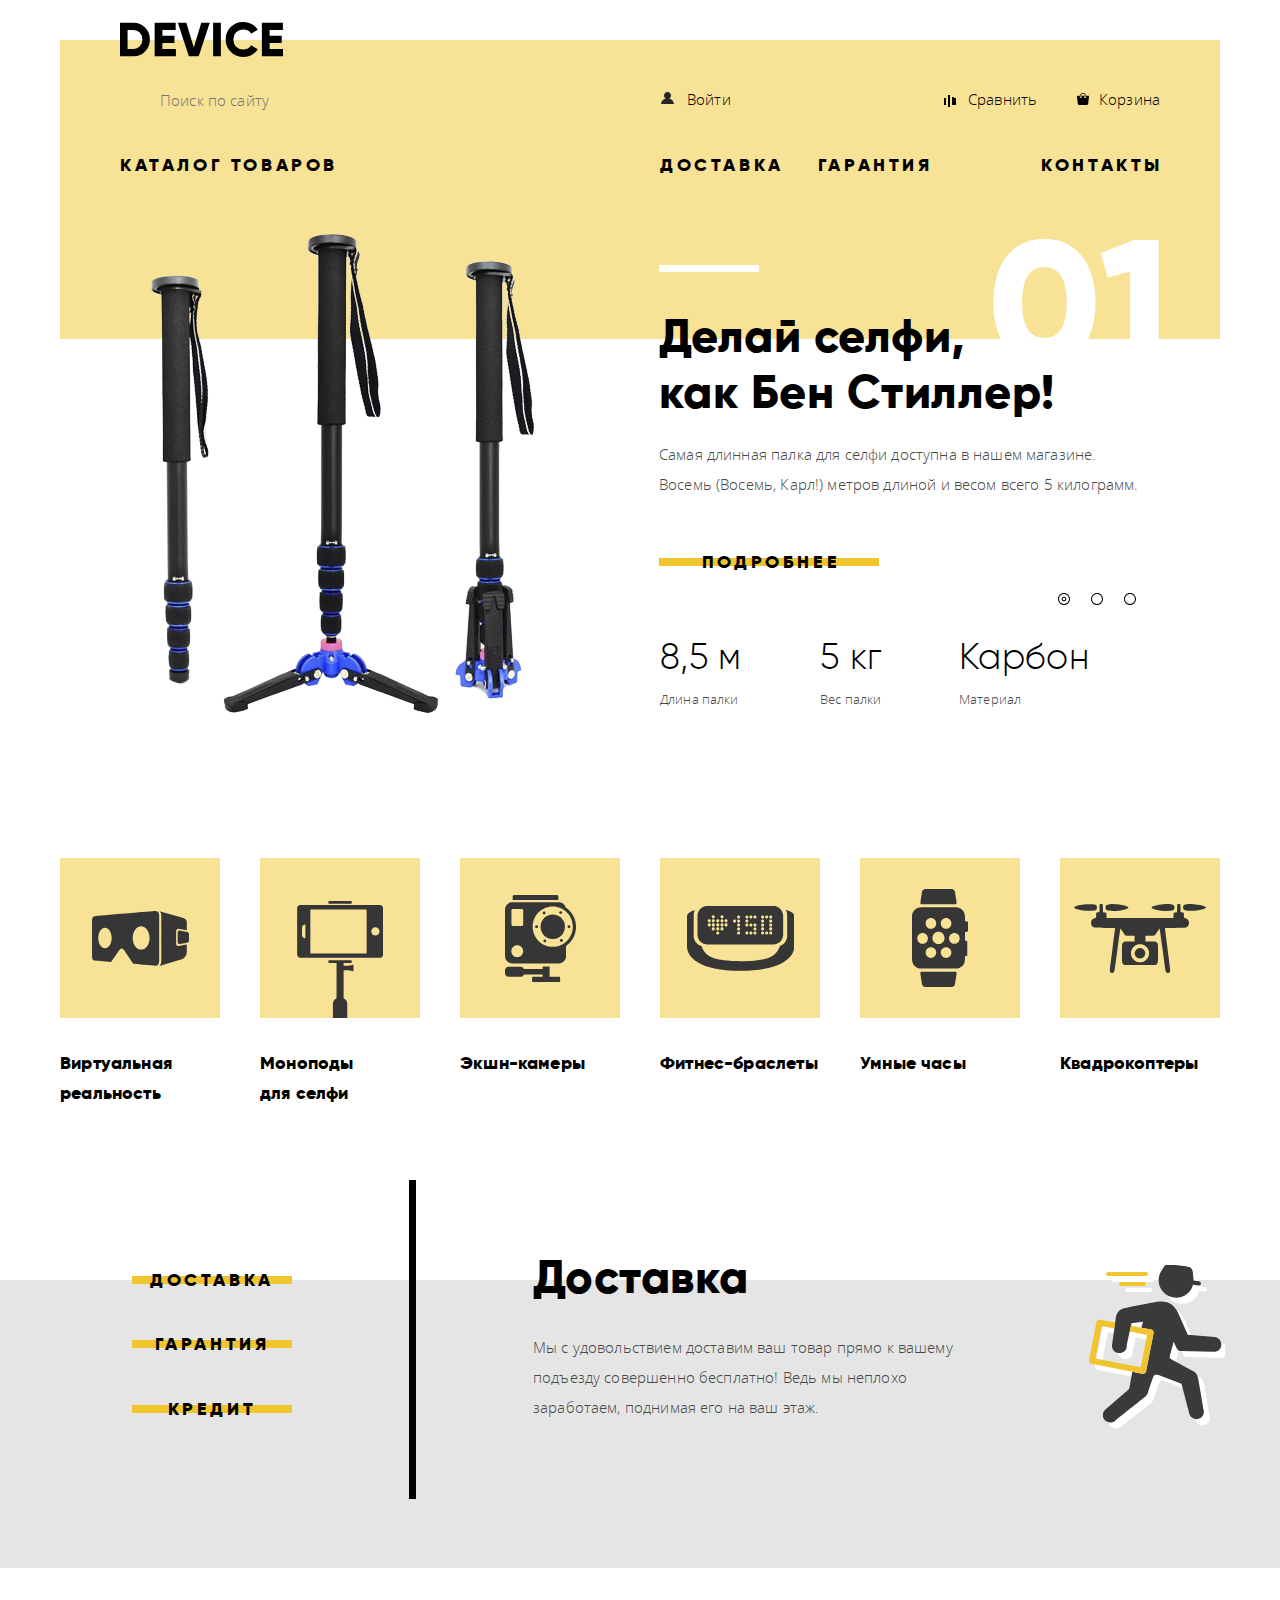
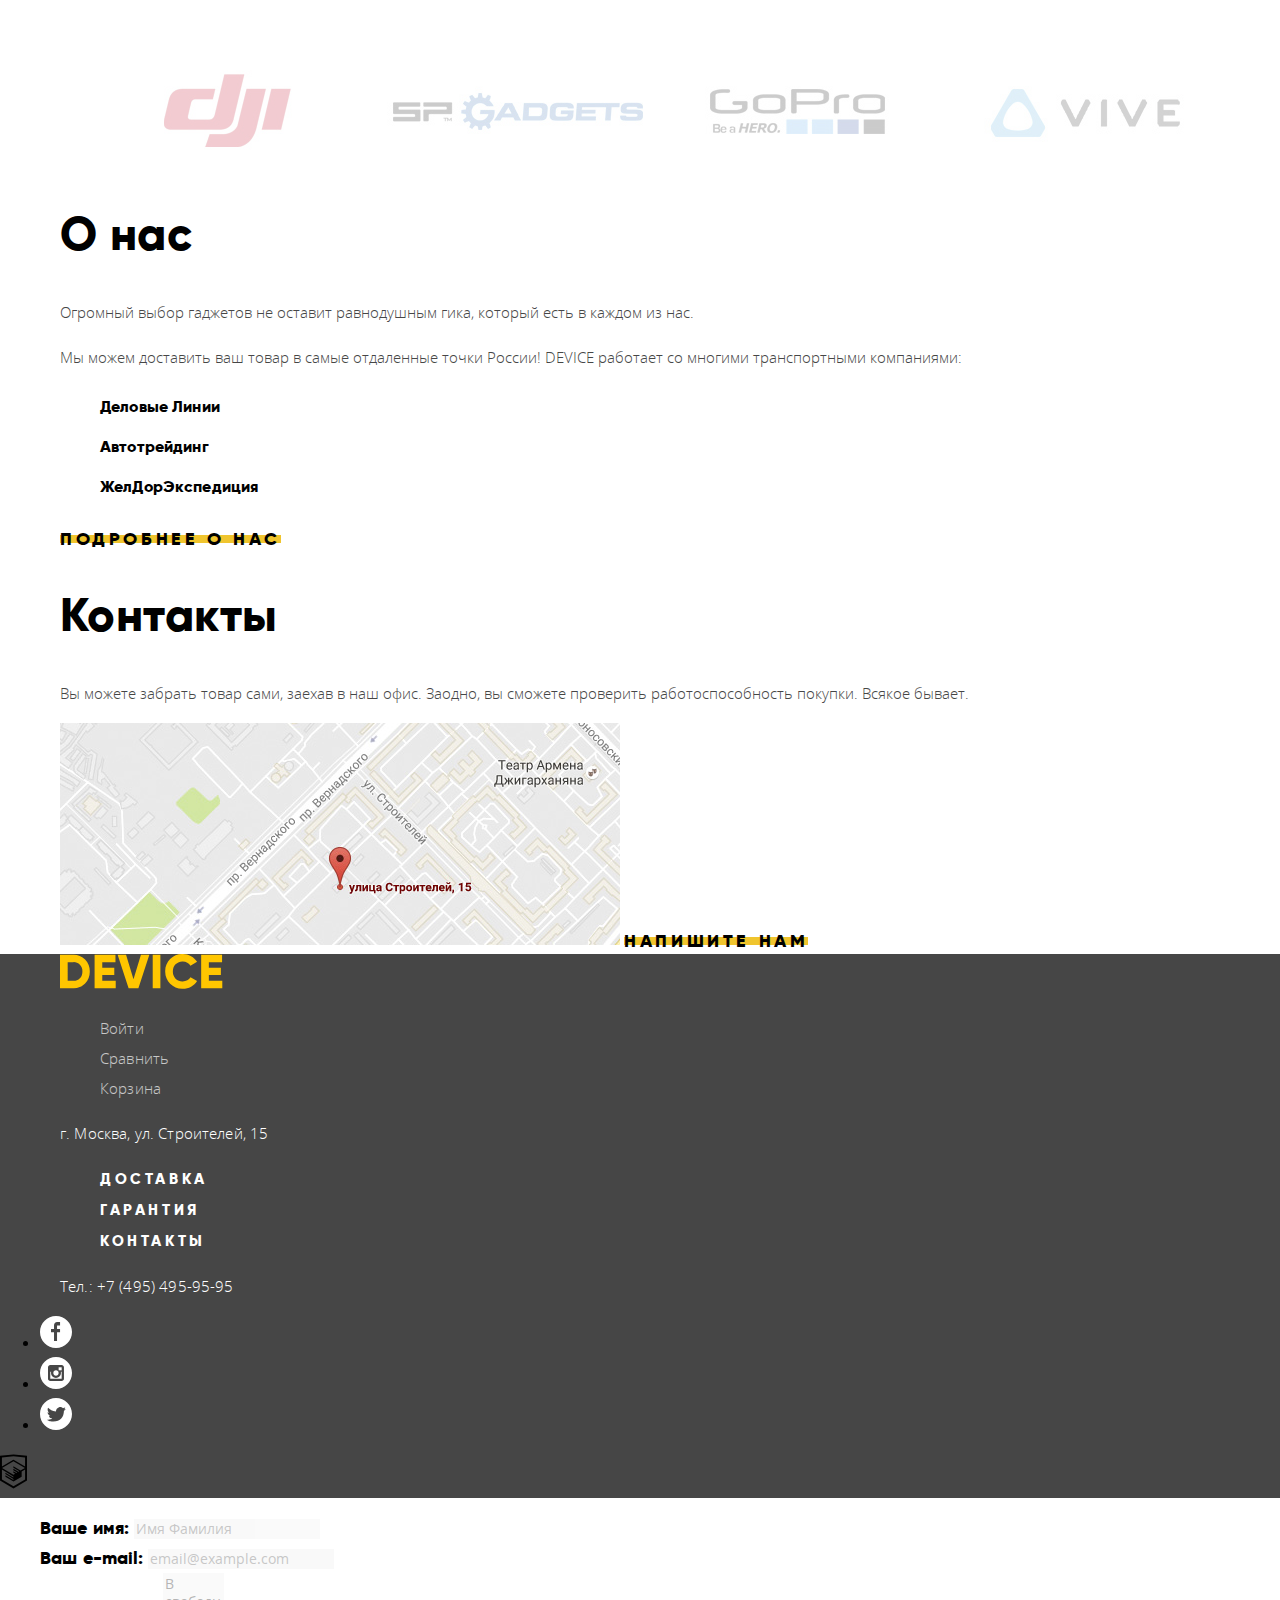
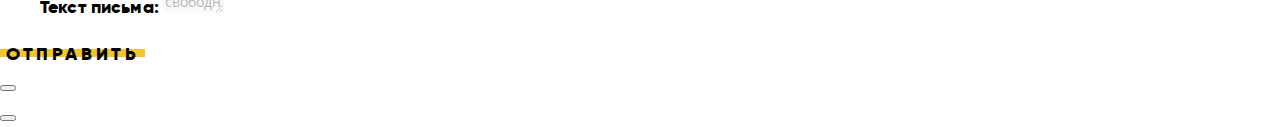
<file: index.html>
<!DOCTYPE html>
<html lang="ru">

<head>
  <meta charset="utf-8">
  <title>HTML Academy: Девайс - Главная страница</title>
  <link href="css/normalize.css" rel="stylesheet">
  <link href="css/style.css" rel="stylesheet">
</head>

<body>
  <header>
    <nav class="main-navigation layout-container">
      <div class="main-logo">
        <img src="img/logo.svg" width="163" height="35" alt="Логотип Device">
      </div>
      <form class="search-header-form" action="https://echo.htmlacademy.ru" method="get">
        <input class="search-header-input" type="text" name="search-header-input" placeholder="Поиск по сайту">
        <button class="search-header-button" type="submit">Найти</button>
      </form>
      <ul class="user-navigation">
        <li class="login">
          <a href="#">Войти</a>
        </li>
        <li class="compare">
          <a href="#">Сравнить</a>
        </li>
        <li class="cart">
          <a href="#">Корзина</a>
        </li>
      </ul>
      <ul class="site-navigation">
        <li class="site-navigation-item header-catalog">
          <a class="header-catalog-link" href="catalog.html">Каталог товаров</a>
        </li>
        <li class="site-navigation-item">
          <a href="#">Доставка</a>
        </li>
        <li class="site-navigation-item">
          <a href="#">Гарантия</a>
        </li>
        <li class="site-navigation-item">
          <a href="#">Контакты</a>
        </li>
      </ul>
      <div class="header-category-modal">
        <ul class="header-category-list header-category-list1">
          <li class="header-category-list-item">
            <a href="#">Виртуальная реальность</a>
          </li>
          <li class="header-category-list-item">
            <a href="#">Моноподы для селфи</a>
          </li>
          <li class="header-category-list-item">
            <a href="#">Экшн-камеры</a>
          </li>
        </ul>
        <ul class="header-category-list header-category-list2">
          <li class="header-category-list-item">
            <a href="#">Фитнес-браслеты</a>
          </li>
          <li class="header-category-list-item">
            <a href="#">Умные часы</a>
          </li>
        </ul>
        <ul class="header-category-list header-category-list3">
          <li class="header-category-list-item">
            <a href="#">Квадрокоптеры</a>
          </li>
        </ul>
      </div>
    </nav>
  </header>
  <main>
    <h1 class="visually-hidden">Магазин "Девайс"</h1>
    <section class="promo">
      <h2 class="visually-hidden">У нас есть то, что вас заинтересует</h2>
      <input class="promo-radio visually-hidden" type="radio" id="promo-slide-1" name="promo" checked>
      <label for="promo-slide-1" aria-label="Показать первый слайд"></label>
      <input class="promo-radio visually-hidden" type="radio" id="promo-slide-2" name="promo">
      <label for="promo-slide-2" aria-label="Показать второй слайд"></label>
      <input class="promo-radio visually-hidden" type="radio" id="promo-slide-3" name="promo">
      <label for="promo-slide-3" aria-label="Показать третий слайд"></label>
      <ul class="promo-slider">
        <li class="promo-slide">
          <div class="promo-image">
          <img src="img/slider-1.png" width="384" height="486" alt="Селфи-палка">
        </div>
        <div class="promo-description">
          <h3>Делай селфи, <br>как Бен Стиллер! </h3>
          <p>Самая длинная палка для селфи доступна в нашем магазине. Восемь&nbsp;(Восемь, Карл!) метров длиной и весом всего 5 килограмм.</p>
          <a class="promo-button yellow-button" href="#">Подробнее</a>
          <table class="features">
            <tr class="features-numbers">
              <td>8,5 м</td>
              <td>5 кг</td>
              <td>Карбон</td>
            </tr>
            <tr class="features-names">
              <td>Длина палки</td>
              <td>Вес палки</td>
              <td>Материал</td>
            </tr>
          </table>
        </div>
        </li>
        <li class="promo-slide">
          <div class="promo-image">
          <img src="img/slider-2.png" width="345" height="485" alt="Фитнес-браслет">
        </div>
        <div class="promo-description">
          <h3>Худеем <br>правильно!</h3>
          <p>Мотивирующие фитнес-браслеты помогут найти в себе силы не&nbsp;пропускать занятия и соблюдать диету.</p>
          <a class="promo-button yellow-button" href="#">Подробнее</a>
          <table class="features">
            <tr class="features-numbers">
              <td>48 часов</td>
            </tr>
            <tr class="features-names">
              <td>Без подзарядки</td>
            </tr>
          </table>
        </div>
        </li>
        <li class="promo-slide">
          <div class="promo-image">
          <img src="img/slider-3.png" width="526" height="334" alt="Квадрокоптер">
        </div>
        <div class="promo-description">
          <h3>Порхает как бабочка, жалит как пчела!</h3>
          <p>Этот обычный, на первый взгляд, квадрокоптер оснащен мощным&nbsp;лазером, замаскированным под стандартную камеру.</p>
          <a class="promo-button yellow-button" href="#">Подробнее</a>
          <table class="features">
            <tr class="features-numbers">
              <td>800 м</td>
              <td>50 м</td>
            </tr>
            <tr class="features-names">
              <td>Дальность полета</td>
              <td>Радиус поражения</td>
            </tr>
          </table>
        </div>
        </li>
      </ul>
    </section>
    <section class="categories layout-container">
      <h2 class="visually-hidden">Категории товаров</h2>
      <ul class="main-category-list">
        <li class="main-category-list-item">
          <a href="#">Виртуальная реальность</a>
        </li>
        <li class="main-category-list-item">
          <a href="#">Моноподы для&nbsp;селфи</a>
        </li>
        <li class="main-category-list-item">
          <a href="#">Экшн-камеры</a>
        </li>
        <li class="main-category-list-item">
          <a href="#">Фитнес-браслеты</a>
        </li>
        <li class="main-category-list-item">
          <a href="#">Умные часы</a>
        </li>
        <li class="main-category-list-item">
          <a href="#">Квадрокоптеры</a>
        </li>
      </ul>
    </section>
    <section class="services">
      <h2 class="visually-hidden">Дополнительные возможности</h2>
      <div class="services-inner layout-container">
        <input class="service-slider-input visually-hidden" type="radio" id="delivery" name="service">
        <label class="service-button yellow-button" for="delivery">Доставка</label>
        <input class="service-slider-input visually-hidden" type="radio" id="warranty" name="service">
        <label class="service-button yellow-button" for="warranty">Гарантия</label>
        <input class="service-slider-input visually-hidden" type="radio" id="credit" name="service">
        <label class="service-button yellow-button" for="credit">Кредит</label>
        <div class="service-slider-inner">
      <ul class="service-slider">
        <li class="service-slide">
          <h3>Доставка</h3>
          <p>Мы с удовольствием доставим ваш товар прямо к вашему подъезду совершенно бесплатно! Ведь мы неплохо заработаем, поднимая его на ваш этаж.</p>
        </li>
        <li class="service-slide">
          <h3>Гарантия</h3>
          <p>Если из-за возгорания купленного у нас товара у вас сгорит дом — не переживайте, мы выдадим вам новый.<br> Товар, не дом, конечно же.</p>
        </li>
        <li class="service-slide">
          <h3>Кредит</h3>
          <p>Залезть в долговую яму стало проще! Кредитные консультанты подберут для вас наиболее выгодные условия&nbsp;кредита. Выгодные для нашего банка, разумеется.</p>
        </li>
      </ul>
    </div>
  </div>
    </section>
    <section class="brands layout-container">
      <h2 class="visually-hidden">Бренды</h2>
      <ul class="brand-list">
        <li>
          <img src="img/logo-1.jpg" width="260" height="100" alt="DJI">
        </li>
        <li>
          <img src="img/logo-2.jpg" width="260" height="100" alt="SP Gadgets">
        </li>
        <li>
          <img src="img/logo-3.jpg" width="260" height="100" alt="GoPro">
        </li>
        <li>
          <img src="img/logo-4.jpg" width="260" height="100" alt="Vive">
        </li>
      </ul>
    </section>
    <div class="layout-container">
      <section class="about-us columns-layout">
        <h2>О нас</h2>
        <p>Огромный выбор гаджетов не оставит равнодушным гика, который есть в каждом из нас.</p>
        <p>Мы можем доставить ваш товар в самые отдаленные точки России! DEVICE работает со многими транспортными компаниями:</p>
        <ul class="logistics-list">
          <li>Деловые Линии</li>
          <li>Автотрейдинг</li>
          <li>ЖелДорЭкспедиция</li>
        </ul>
        <a class="yellow-button" href="#">Подробнее о нас</a>
      </section>
      <section class="contacts columns-layout">
        <h2>Контакты</h2>
        <p>Вы можете забрать товар сами, заехав в наш офис. Заодно, вы сможете проверить работоспособность покупки. Всякое бывает.</p>
        <img src="img/map.jpg" alt="Наше расположение на карте">
        <a class="yellow-button" href="#">Напишите нам</a>
      </section>
    </div>
  </main>
  <footer>
    <section class="footer-user layout-container">
      <h2 class="visually-hidden">Меню пользователя</h2>
      <img src="img/logo-footer.svg" width="163" height="35" alt="Логотип Device">
      <ul class="footer-user-menu">
        <li><a href="#">Войти</a></li>
        <li><a href="#">Сравнить</a></li>
        <li><a href="#">Корзина</a></li>
      </ul>
    </section>
    <section class="footer-services layout-container">
      <h2 class="visually-hidden">Дополнительные возможности</h2>
      <p>г. Москва, ул. Строителей, 15</p>
      <ul class="footer-service-list">
        <li>
          <a href="#">Доставка</a>
        </li>
        <li>
          <a href="#">Гарантия</a>
        </li>
        <li>
          <a href="#">Контакты</a>
        </li>
      </ul>
      <p>Тел.: +7 (495) 495-95-95</p>
    </section>
    <section class="footer-social">
      <h2 class="visually-hidden">Мы в социальных сетях</h2>
      <ul class="footer-social-list">
        <li class="footer-social-item">
          <a href="">
            <img src="img/fb.svg" width="32" height="32" alt="Мы на Фейсбуке">
          </a>
        </li>
        <li class="footer-social-item">
          <a href="">
            <img src="img/insta.svg" width="32" height="32" alt="Мы в Инстаграме">
          </a>
        </li>
        <li class="footer-social-item">
          <a href="">
            <img src="img/tw.svg" width="32" height="32" alt="Мы в Твиттере">
          </a>
        </li>
      </ul>
    </section>
    <p class="footer-copyright">
      <a href="https://htmlacademy.ru/intensive/htmlcss" aria-label="HTML Academy">
        <img src="img/logo-htmlacademy.svg" width="27" height="35" alt="Логотип HTML Academy">
      </a>
    </p>
  </footer>
  <section class="write-us-modal">
    <h2 class="visually-hidden">Содержание письма</h2>
    <form class="write-us-form">
      <ul>
        <li>
          <label for="write-name">Ваше имя:</label>
          <input id="write-name" type="text" name="write-name" placeholder="Имя Фамилия">
        </li>
        <li>
          <label for="write-email">Ваш e-mail:</label>
          <input id="write-email" type="text" name="write-email" placeholder="email@example.com">
        </li>
        <li>
          <label for="write-content">Текст письма:</label>
          <textarea id="write-content" name="write-content" cols="5">В свободной форме</textarea>
        </li>
      </ul>
      <button class="yellow-button" type="submit">Отправить</button>
    </form>
    <button class="modal-close" type="button" aria-label="Закрыть"></button>
  </section>
  <div class="map-modal">
    <button class="modal-close" type="button" aria-label="Закрыть"></button>
  </div>
</body>

</html>
</file>
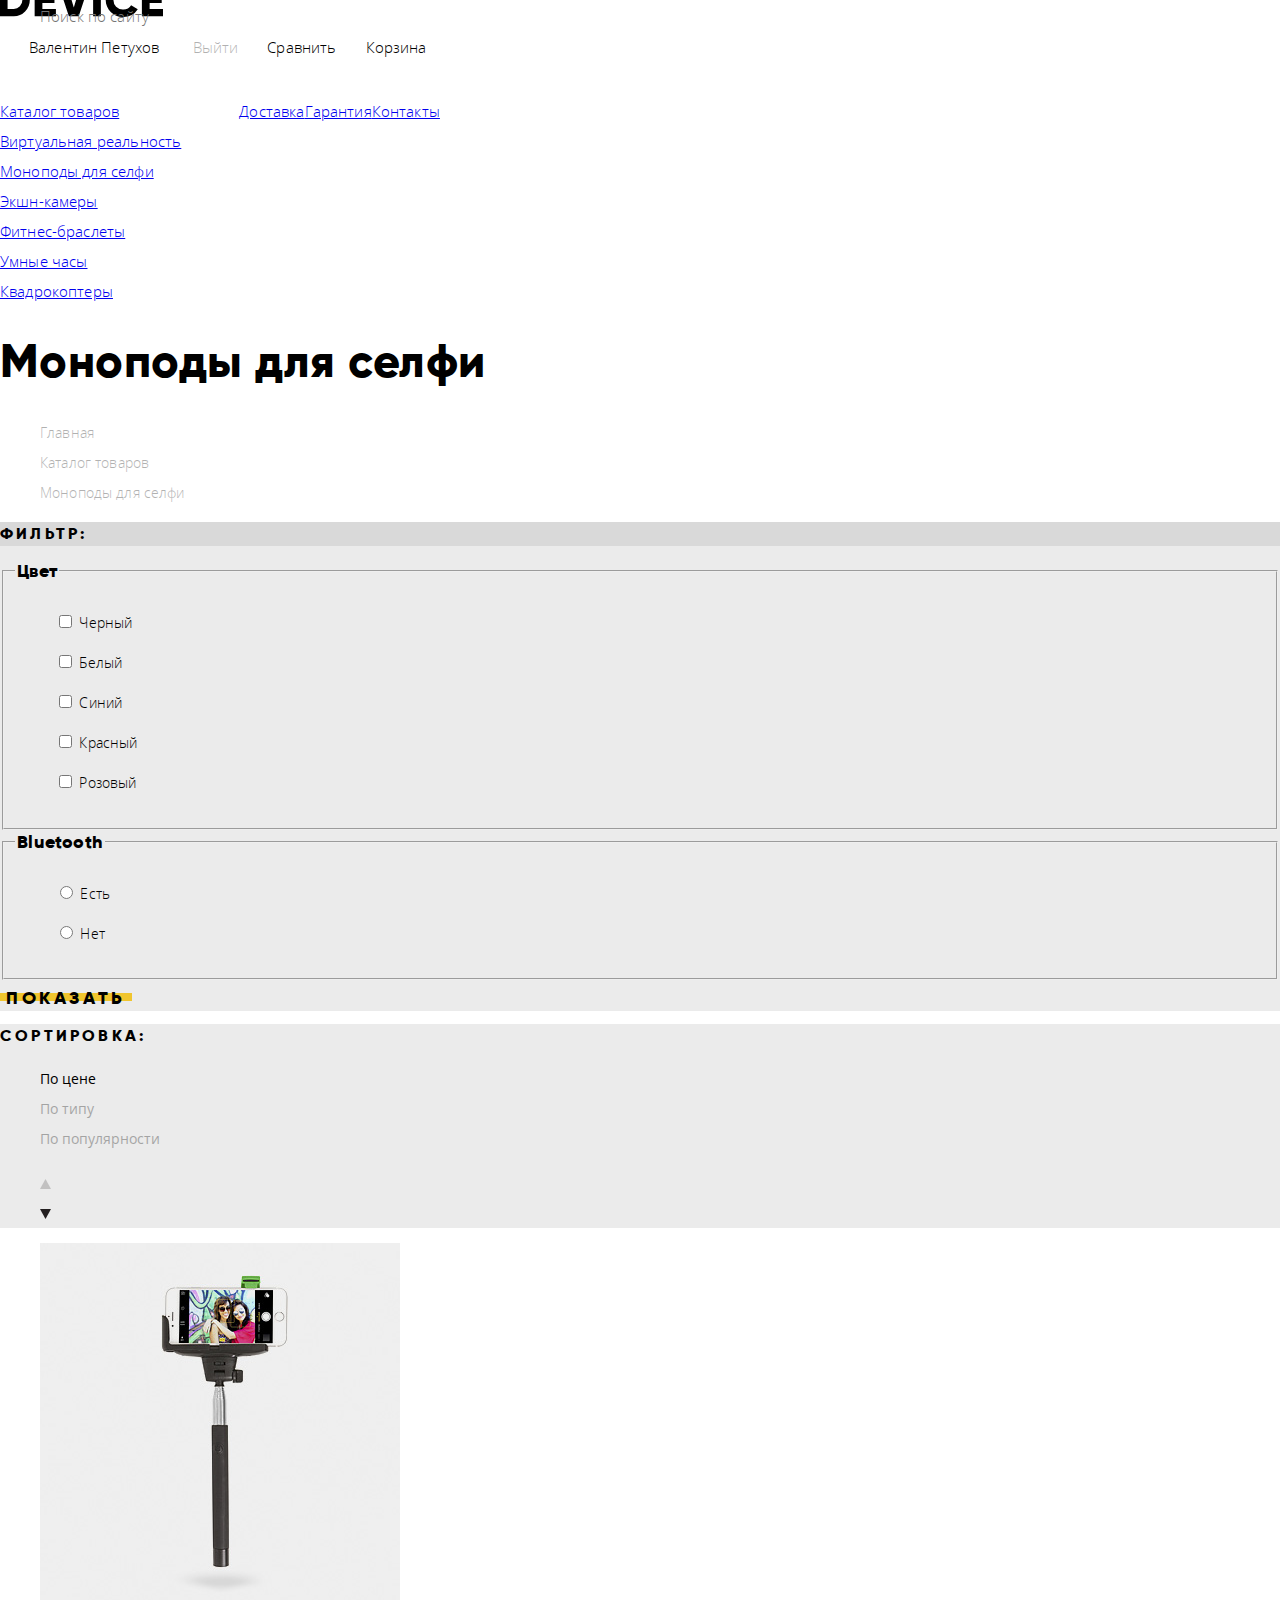
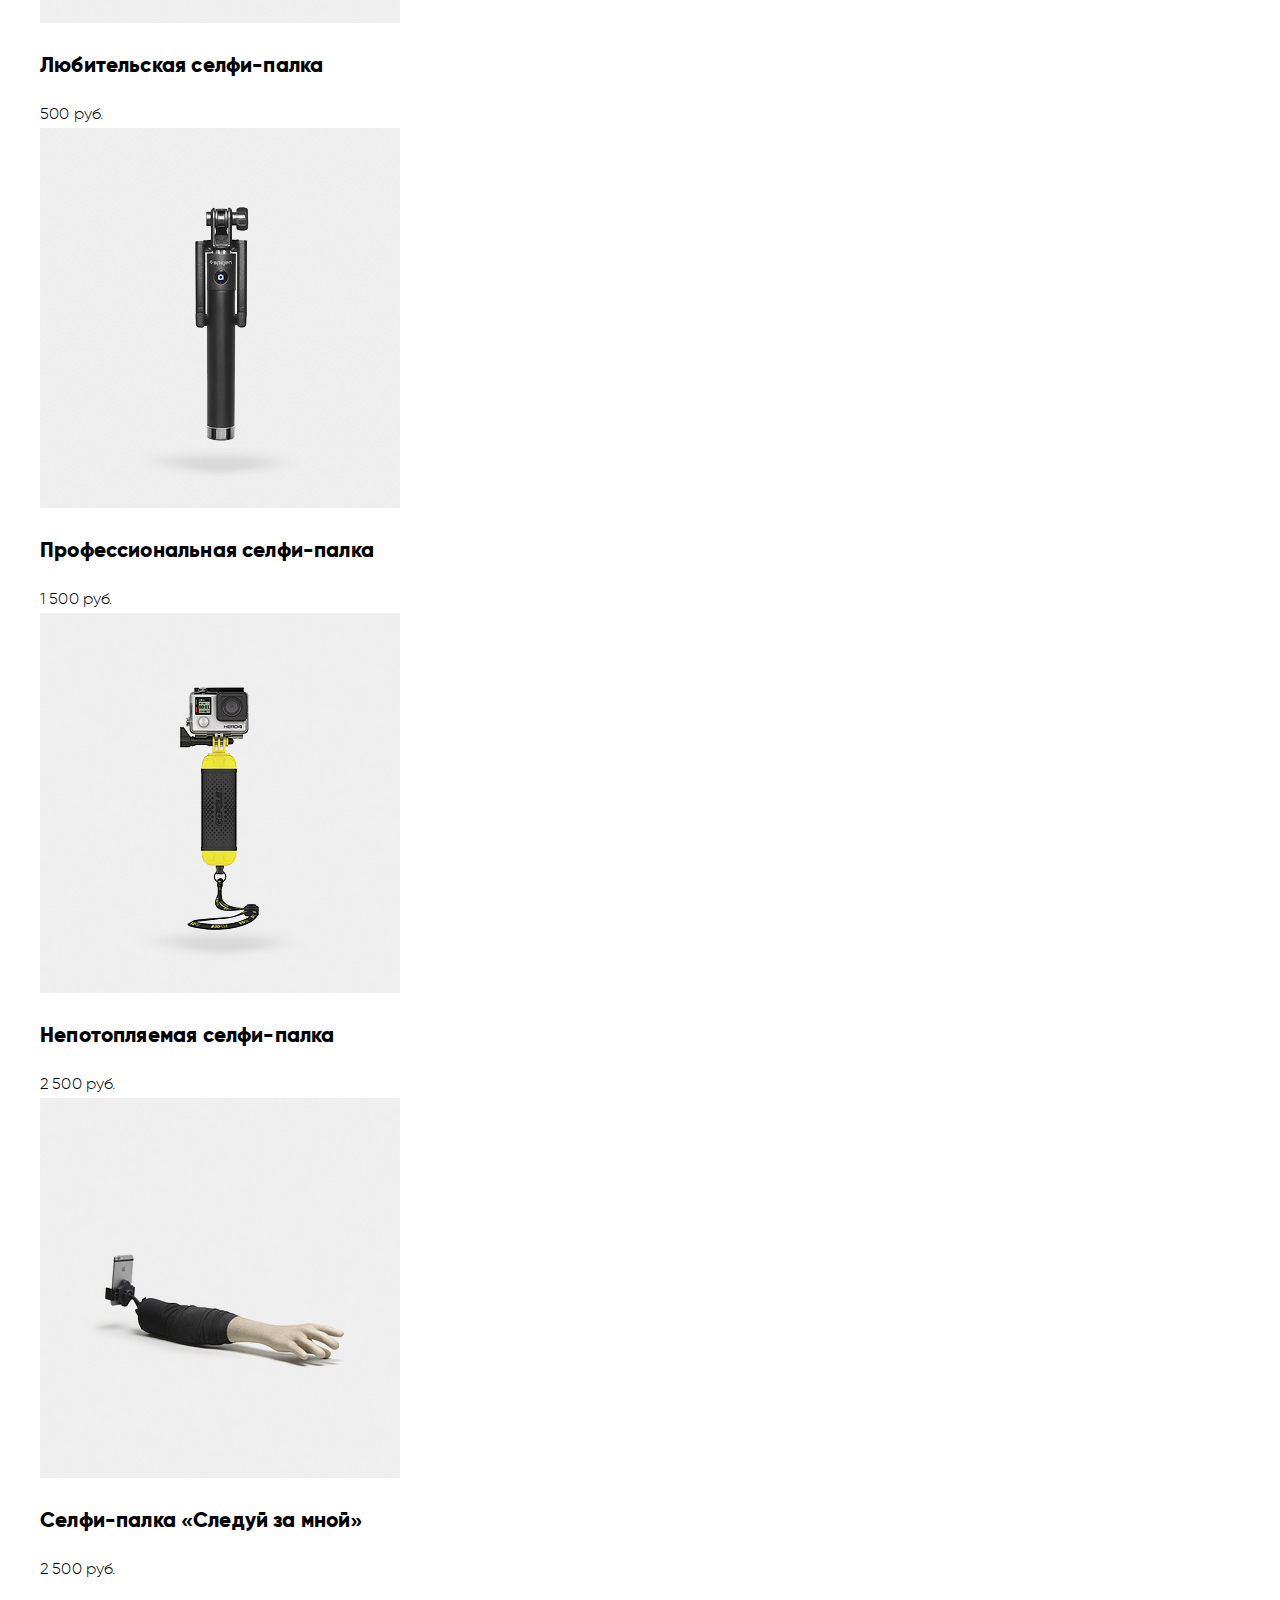
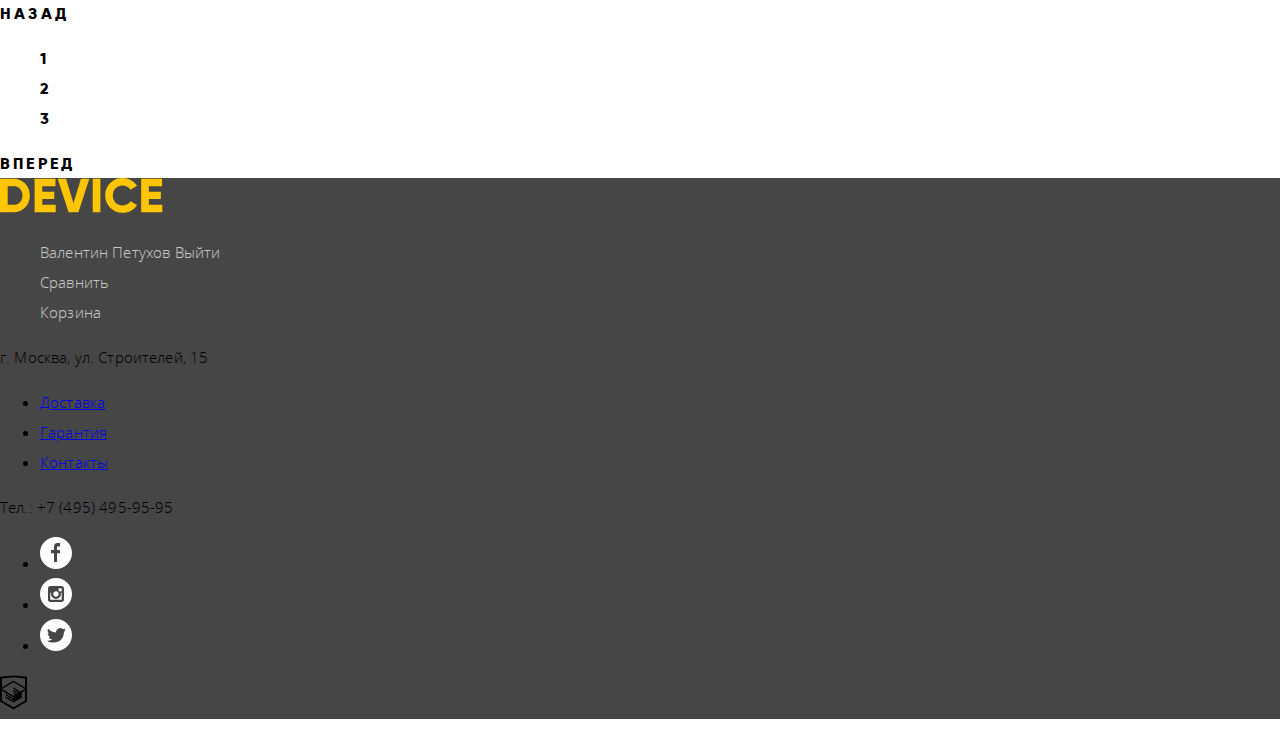
<file: catalog.html>
<!DOCTYPE html>
<html lang="ru">
  <head>
    <meta charset="utf-8">
    <title>HTML Academy: Девайс - Каталог товаров</title>
    <link href="css/style.css" rel="stylesheet">
  </head>
  <body>
    <header>
      <nav>
        <div class="main-logo">
          <a href="index.html">
            <img src="img/logo.svg" width="163" height="35" alt="Логотип Device">
          </a>
        </div>
        <form class="search-header-form"  action="https://echo.htmlacademy.ru" method="get">
          <input class="search-header-input" type="text" name="search-header-input" placeholder="Поиск по сайту">
          <button class="search-header-button" type="submit">Найти</button>
        </form>
        <ul class="user-navigation">
          <li>
            <a class="login profile" href="#">Валентин Петухов</a>
            <a class="logout" href="#">Выйти</a>
          </li>
          <li>
            <a class="compare" href="#">Сравнить</a>
          </li>
          <li>
            <a class="cart" href="#">Корзина</a>
          </li>
        </ul>
        <ul class="site-navigation">
          <li>
            <a class="site-navigation-item header-catalog-link" href="catalog.html">Каталог товаров</a>
            <ul class="header-category-list">
              <li>
                <a class="header-category-list-item" href="#">Виртуальная реальность</a>
              </li>
              <li>
                <a class="header-category-list-item" href="#">Моноподы для селфи</a>
              </li>
              <li>
                <a class="header-category-list-item" href="#">Экшн-камеры</a>
              </li>
              <li>
                <a class="header-category-list-item" href="#">Фитнес-браслеты</a>
              </li>
              <li>
                <a class="header-category-list-item" href="#">Умные часы</a>
              </li>
              <li>
                <a class="header-category-list-item" href="#">Квадрокоптеры</a>
              </li>
            </ul>
          </li>
          <li>
            <a class="site-navigation-item" href="#">Доставка</a>
          </li>
          <li>
            <a class="site-navigation-item" href="#">Гарантия</a>
          </li>
          <li>
            <a class="site-navigation-item" href="#">Контакты</a>
          </li>
        </ul>
    </nav>
    </header>
    <main>
      <h1 class="category-heading">Моноподы для селфи</h1>
      <ul class="breadcrumbs">
        <li><a href="#">Главная</a></li>
        <li><a href="#">Каталог товаров</a></li>
        <li><a href="#">Моноподы для селфи</a></li>
      </ul>
      <section class="filter">
        <h2 class="filter-heading">Фильтр:</h2>
        <form class="filter-form" action="https://echo.htmlacademy.ru" method="get">
          <!--  бегунок  -->
        <div class="price-range">
        </div>

        <fieldset class="filter-set">
          <legend>Цвет</legend>
          <ul>
            <li>
              <input class="color-check" type="checkbox" id="black" name="black">
              <label for="black">Черный</label>
            </li>
            <li>
              <input class="color-check" type="checkbox" id="white" name="white">
              <label for="white">Белый</label>
            </li>
            <li>
              <input class="color-check" type="checkbox" id="blue" name="blue">
              <label for="blue">Синий</label>
            </li>
            <li>
              <input class="color-check" type="checkbox" id="red" name="red">
              <label for="red">Красный</label>
            </li>
            <li>
              <input class="color-check" type="checkbox" id="pink" name="pink">
              <label for="pink">Розовый</label>
            </li>
          </ul>
        </fieldset>
        <fieldset class="filter-set">
          <legend>Bluetooth</legend>
          <ul>
            <li>
              <input type="radio" id="yes" name="bluetooth">
              <label for="yes">Есть</label>
            </li>
            <li>
              <input type="radio" id="no" name="bluetooth">
              <label for="no">Нет</label>
            </li>
          </ul>
        </fieldset>
        <button class="yellow-button" type="submit">Показать</button>
        </form>
      </section>
      <section class="sorting">
        <h2>Сортировка:</h2>
        <ul class="sorting-type">
          <li>
            <a class="sorting-type-link sorting-type-current" href="">По цене</a>
          </li>
          <li>
            <a class="sorting-type-link"  href="">По типу</a>
          </li>
          <li>
            <a class="sorting-type-link"  href="">По популярности</a>
          </li>
        </ul>
        <ul class="sorting-direction">
          <li>
            <a class="arrow arrow-current" href="">
              <img src="img/icon-up-dir.svg"  width="11" height="10" alt="Сортировать по убыванию">
              </a>
          </li>
          <li>
            <a class="arrow" href="">
              <img src="img/icon-down-dir.svg" width="11" height="10" alt="Сортировать по возрастанию">
            </a>
          </li>
        </ul>
      </section>
      <section class="products">
        <h2 class="visually-hidden">Список товаров:</h2>
        <ul class="products-list">
          <li>
            <img src="img/item-1.jpg" width="360" height="380" alt="Любительская селфи-палка">
            <a class="product-name" href=""><h3>Любительская селфи-палка</h3></a>
            <span class="product-price">500 руб.</span>
          </li>
          <li>
            <img src="img/item-2.jpg" width="360" height="380" alt="Любительская селфи-палка">
            <a class="product-name" href=""><h3>Профессиональная селфи-палка </h3></a>
            <span class="product-price">1 500 руб.</span>
          </li>
          <li>
            <img src="img/item-3.jpg" width="360" height="380" alt="Непотопляемая селфи-палка">
            <a class="product-name" href=""><h3>Непотопляемая селфи-палка</h3></a>
            <span class="product-price">2 500 руб.</span>
          </li>
          <li>
            <img src="img/item-4.jpg" width="360" height="380" alt="Селфи-палка «Следуй за мной»">
            <a class="product-name" href=""><h3>Селфи-палка «Следуй за мной»</h3></a>
            <span class="product-price">2 500 руб.</span>
          </li>
        </ul>
        <div class="pagination">
          <a class="pagination-direction">Назад</a>
        <ul class="pagination-list">
          <li>
            <a class="pagination-list-item pagination-list-item-current">1</a>
          </li>
          <li>
            <a class="pagination-list-item">2</a>
          </li>
          <li>
            <a class="pagination-list-item">3</a>
          </li>
        </ul>
        <a class="pagination-direction">Вперед</a>
      </div>
      </section>
    </main>
    <footer>
      <section class="footer-user">
        <h2 class="visually-hidden">Меню пользователя</h2>
        <img src="img/logo-footer.svg" width="163" height="35" alt="Логотип Device">
        <ul class="footer-user-menu">
          <li>
            <a class="login profile" href="#">Валентин Петухов</a>
            <a class="logout" href="#">Выйти</a></li>
          <li>
            <a href="#">Сравнить</a>
          </li>
          <li>
            <a href="#">Корзина</a>
          </li>
        </ul>
      </section>
      <section class="footer-facilities">
        <h2 class="visually-hidden">Дополнительные возможности</h2>
        <p>г. Москва, ул. Строителей, 15</p>
        <ul class="footer-facility-list">
          <li>
            <a href="#">Доставка</a>
          </li>
          <li>
            <a href="#">Гарантия</a>
          </li>
          <li>
            <a href="#">Контакты</a>
          </li>
        </ul>
        <p>Тел.: +7 (495) 495-95-95</p>
      </section>
      <section class="footer-social">
        <h2 class="visually-hidden">Мы в социальных сетях</h2>
        <ul class="footer-social-list">
          <li class="footer-social-item">
            <a href="">
              <img src="img/fb.svg" width="32" height="32" alt="Мы на Фейсбуке">
            </a>
          </li>
          <li class="footer-social-item">
            <a href="">
              <img src="img/insta.svg" width="32" height="32" alt="Мы в Инстаграме">
            </a>
          </li>
          <li class="footer-social-item">
            <a href="">
              <img src="img/tw.svg" width="32" height="32" alt="Мы в Твиттере">
            </a>
          </li>
        </ul>
      </section>
      <p class="footer-copyright">
        <a href="https://htmlacademy.ru/intensive/htmlcss" aria-label="HTML Academy">
            <img src="img/logo-htmlacademy.svg" width="27" height="35" alt="Логотип HTML Academy">
        </a>
      </p>
    </footer>
  </body>
  </html>
</file>
<file: css/style.css>
@font-face {
  font-family: "Gilroy";
  src: local("Gilroy-Light"),
       local("Gilroy Light"),
       url("../fonts/gilroylight.woff2") format(woff2),
       url("../fonts/gilroylight.woff") format(woff),
       url("../fonts/Gilroylight.ttf") format(truetype);
  font-weight: 300;
  font-style: normal;
  font-display: swap;
}

@font-face {
  font-family: "Gilroy";
  src: local("Gilroy-ExtraBold"),
       local("Gilroy ExtraBold"),
       url("../fonts/gilroyextrabold.woff2") format(woff2),
       url("../fonts/gilroyextrabold.woff") format(woff),
       url("../fonts/Gilroyextrabold.ttf") format(truetype);
  font-weight: 800;
  font-style: normal;
  font-display: swap;
}

@font-face {
  font-family: "Open Sans";
  src: local("Open Sans Light"),
       url("../fonts/opensanslight.woff2") format(woff2),
       url("../fonts/opensanslight.woff") format(woff),
       url("../fonts/OpenSans-Light.ttf") format(truetype);
  font-weight: 300;
  font-style: normal;
  font-display: swap;
}

@font-face {
  font-family: "Open Sans";
  src: local("OpenSans-Regular"),
       local("Open Sans"),
       url("../fonts/opensans.woff2") format(woff2),
       url("../fonts/opensans.woff") format(woff),
       url("../fonts/OpenSans-Regular.ttf") format(truetype);
  font-weight: 400;
  font-style: normal;
  font-display: swap;
}

body {

    margin: 0;
    padding: 0;
    min-width: 1160px;

    font-family: "Open Sans", "Arial", sans-serif;
    font-weight: 300;
    font-size: 15px;
    line-height: 30px;
    letter-spacing: 0.15px;
    text-align: left;
    color: #000000;
    background-color: #ffffff;
}

.layout-container {
  width: 1160px;
  margin-left: auto;
  margin-right: auto;
  margin-bottom: 0;
  box-sizing: border-box;
}

.main-navigation {
  margin-top: 40px;
  padding: 44px 57px 0 60px;
  height: 299px;
  position: relative;

  display: flex;
  flex-wrap: wrap;
  align-content: flex-start;

  background-color: rgba(240, 197, 46, 0.5);
}

.main-logo {
  position: absolute;
  top: -18px;
}

.search-header-form {
  padding-left: 38px;
  box-sizing: border-box;
  width: 538px;
}

.search-header-button {
  display: none;
}

.search-header-input {
  position: relative;

  font-family: "Open Sans", "Arial", sans-serif;
  font-weight: 300;
  font-size: 15px;
  line-height: 30px;
  letter-spacing: 0.15px;
  text-align: left;

  border: none;
  background: none;
  color: rgba(0, 0, 0, 0.3);
}

.search-header-input::before {
  position: absolute;
  top: 0;
  left: 0;
  width: 16px;
  height: 16px;

  content: "";
  background-image: url("../img/search.svg");
}

.user-navigation {
  display: flex;
  margin: 0;
  padding: 0;
  flex-grow: 1;

  list-style: none;
}

.compare {
  margin-right: auto;
}

.cart {
  padding-right: 3px;
}

.user-navigation a {

  padding-left: 29px;

  text-decoration: none;
  color: #000000;
}

.login {
  width: 281px;
}

.login a,
.compare a,
.cart a {
  position: relative;
}

.login a::before {
  position: absolute;
  top: 3px;
  left: 3px;
  width: 13px;
  height: 12px;

  content: "";
  background-image: url("../img/user.svg");
}

.logout {
  opacity: 0.3;
}

.compare a::before {
  position: absolute;
  top: 6px;
  left: 5px;
  width: 13px;
  height: 12px;

  content: "";
  background-image: url("../img/compare.svg");
}

.cart a::before {
  position: absolute;
  top: 4px;
  left: 7px;
  width: 12px;
  height: 12px;

  content: "";
  background-image: url("../img/cart.svg");
}

.site-navigation {
  display: flex;
  margin-top: 34px;
  padding: 0;
  position: relative;
  width: 100%;

  list-style: none;
}

.site-navigation-item:nth-child(2) {
  margin-right: 34px;
}

.site-navigation-item:nth-child(3) {
  margin-right: auto;
}

.site-navigation-item > a {
  font-family: "Gilroy", "Arial", sans-serif;
  font-weight: 800;
  font-size: 18px;
  line-height: 24px;
  letter-spacing: 3.6px;
  text-transform: uppercase;
  text-decoration: none;
  color: #000000;
}

.header-catalog {
  width: 540px;
}

.header-category-modal {
  display: none;

  position: absolute;
  z-index: 3;
  left: 0;
  top: 161px;
  padding: 0px 57px 15px 60px;
  width: 1043px;
  min-height: 124px;

  background-color: rgba(255, 255, 255, 1);
}

.header-category-modal-show {
  display: flex;
}

.header-category-modal::before {
  position: absolute;
  top: 0;
  bottom: 0;
  left: 0;
  right: 0;
  z-index: -1;

  content: "";

  background-color: rgba(240, 197, 46, 0.5);
}

.header-category-list {
  margin: 0;
  padding: 0;
  margin-right: 58px;
  min-width: 142px;

  list-style: none;
}

.header-category-list-item {
  margin-bottom: 6px;
}

.header-category-list-item a{
  text-decoration: none;
  color: #000000;
}

.promo {
  position: relative;
  overflow: hidden;

  width: 1160px;
  margin-top: -109px;
  margin-left: auto;
  margin-right: auto;
  margin-bottom: 87px;
  box-sizing: border-box;
}

.promo-slider {
  display: flex;
  width: 300%;
  margin: 0;
  padding: 0;

  list-style: none;
}

.promo-slide {
  display: flex;
  width: 100%;
}

.promo-image {
  box-sizing: border-box;
  width: 599px;

  text-align: center;
}

.promo-slide:first-child .promo-image {
  padding-right: 36px;
}

.promo-slide:nth-child(2) .promo-image {
  padding-right: 20px;
  padding-top: 10px;
}

.promo-slide:nth-child(3) .promo-image {
  padding-right: 10px;
  padding-top: 64px;
}

.promo-description {
  box-sizing: border-box;
  width: 561px;
  padding-right: 60px;
  position: relative;
}

.promo-description::before {
  position: absolute;
  top: 35px;
  left: 0px;
  width: 100px;
  height: 7px;

  content: "";
  background-color: rgba(255, 255, 255, 1);
}

.promo-description::after {
  position: absolute;
  top: -16px;
  right: 47px;
  z-index: -1;

  font-family: "Gilroy", "Arial", sans-serif;
  font-weight: 800;
  font-size: 179px;
  line-height: 179px;
  letter-spacing: 1.79px;
  color: rgba(255, 255, 255, 1);
}

.promo-slide:first-child .promo-description::after {
  content: "01";
}

.promo-slide:nth-child(2) .promo-description::after {
  content: "02";
}

.promo-slide:nth-child(3) .promo-description::after {
  content: "03";
}

.promo-description h3 {
  margin-top: 78px;
  margin-bottom: 19px;

  font-family: "Gilroy", "Arial", sans-serif;
  font-weight: 800;
  font-size: 47px;
  line-height: 56px;
  letter-spacing: 0.47px;
}

.promo-description p {
  min-height: 96px;

  color: #464646;
}

.promo-button {
  margin-bottom: 58px;
  padding-left: 4px;
  width: 220px;
}

.yellow-button {
  box-sizing: border-box;
  display: inline-block;
  position: relative;
  z-index: 0;

  font-family: "Gilroy", "Arial", sans-serif;
  font-weight: 800;
  font-size: 18px;
  line-height: 24px;
  letter-spacing: 3.6px;
  text-decoration: none;
  text-align: center;
  vertical-align: middle;
  border: none;
  background: none;
  text-transform: uppercase;
  color: #000000;
}

.yellow-button::before {
  position: absolute;
  z-index: -1;
  top: 8px;
  left: 0;
  width: 100%;
  height: 8px;

  content: "";
  background-color: rgba(240, 197, 46, 1);
}

.promo label{
  position: absolute;
  bottom: 166px;
  z-index: 1;

  display: inline-block;
  width: 12px;
  height: 12px;
  background-image: url(../img/slider-button-empty.svg);
  background-size: contain;
}

.promo label:first-of-type {
  right: 150px;

}

.promo label:nth-of-type(2){
  right: 117px;
}

.promo label:nth-of-type(3) {
  right: 84px;
}

.promo label:hover {
    cursor: pointer;
}

.promo-radio:checked + label {
  background-image: url(../img/slider-button.svg);
}

#promo-slide-1:checked ~ .promo-slider {
  transform: translateX(0);
}

#promo-slide-2:checked ~ .promo-slider {
  transform: translateX(-1160px);
}

#promo-slide-3:checked ~ .promo-slider {
  transform: translateX(-2320px);
}

.features {
  border-collapse: collapse;
}

.features-numbers {
  font-family: "Gilroy", "Arial", sans-serif;
  font-weight: 300;
  font-size: 36px;
  line-height: 48px;
  letter-spacing: 0.36px;
}

.features-numbers td:first-child {
  min-width: 158px;
}

.features-numbers td:nth-child(2) {
  min-width: 137px;
}

.features-names {
  height: 33px;
  font-size: 13px;
  line-height: 20px;
  color: #464646;
}

.categories {
  margin-bottom: 172px;
}

.main-category-list {
  display: flex;
  flex-wrap: wrap;
  justify-content: space-between;

  margin: 0;
  padding: 0;

  list-style: none;
}

.main-category-list-item {
  width: 160px;
}

.main-category-list-item a {
  font-family: "Gilroy", "Arial", sans-serif;
  font-weight: 800;
  text-decoration: none;
  color: #000000;
  font-size: 18px;
  line-height: 24px;
  letter-spacing: 0.18px;
}

.main-category-list-item::before {
  display: block;
  width: 160px;
  height: 160px;
  margin-bottom: 30px;

  content: "";
  background-color: rgba(240, 197, 46, 0.5);
  background-repeat: no-repeat;
}

.main-category-list-item:first-child::before {
  background-image: url("../img/popular-1.svg");
  background-position: 50% 50%;
}

.main-category-list-item:nth-child(2)::before {
  background-image: url("../img/popular-2.svg");
  background-position: 50% 100%;
}

.main-category-list-item:nth-child(3)::before {
  background-image: url("../img/popular-3.svg");
  background-position: 50% 50%;
}

.main-category-list-item:nth-child(4)::before {
  background-image: url("../img/popular-4.svg");
  background-position: 50% 50%;
}

.main-category-list-item:nth-child(5)::before {
  background-image: url("../img/popular-5.svg");
  background-position: 50% 50%;
}

.main-category-list-item:nth-child(6)::before {
  background-image: url("../img/popular-6.svg");
  background-position: 50% 50%;
}

.services {
  min-height: 288px;
  position: relative;
  margin-bottom: 94px;

  background-color: #e5e5e5;
}

.services-inner {
  display: flex;
  justify-content: flex-end;

  position: absolute;
  top: -100px;
  left: 132px;
  min-height: 319px;
}

.service-button {
  width: 160px;
  position: absolute;
  left: 0;
}

.service-button:first-of-type {
  top: 88px;
}

.service-button:nth-of-type(2) {
  top: 152px;
}

.service-button:nth-of-type(3) {
  top: 217px;
}

.service-slider-input:active + .service-button,
.service-slider-input:focus + .service-button {
  color: rgba(247, 225, 132, 1);
}

.service-slider-input:active + .service-button::before,
.service-slider-input:focus + .service-button::before {
  top: -9px;

  height: 40px;
  width: 278px;
  background-color: rgba(0, 0, 0, 1);
}

.service-slider-input:first-of-type:active ~ .service-slider-inner .service-slider,
.service-slider-input:first-of-type:focus ~ .service-slider-inner .service-slider {
  transform: translate(0);
}

.service-slider-input:nth-of-type(2):active ~ .service-slider-inner .service-slider,
.service-slider-input:nth-of-type(2):focus ~ .service-slider-inner .service-slider {
  transform: translate(-876px);
}

.service-slider-input:nth-of-type(3):active ~ .service-slider-inner .service-slider,
.service-slider-input:nth-of-type(3):focus ~ .service-slider-inner .service-slider {
  transform: translate(-1752px);
}

.service-slider-inner {
  width: 883px;
  box-sizing: border-box;
  overflow: hidden;

  border-left: 7px solid rgba(0, 0, 0, 1);
}

.service-slider {
  margin: 0;
  padding: 0;
  width: 300%;
  box-sizing: inherit;
  display: flex;
  list-style: none;
}

.service-slide {
  box-sizing: border-box;
  width: 876px;
  position: relative;
  padding-left: 117px;
  padding-top: 26px;
}

.service-slide::after {
  position: absolute;

  content: "";
}

.service-slide:first-child::after {
  top: 85px;
  right: 67px;
  width: 136px;
  height: 164px;

  background-image: url(../img/delivery.svg);
}

.service-slide:nth-child(2)::after {
  top: 62px;
  right: 46px;
  width: 171px;
  height: 194px;

  background-image: url(../img/warranty.svg);
}

.service-slide:nth-child(3)::after {
  top: 61px;
  right: 71px;
  width: 156px;
  height: 186px;

  background-image: url(../img/credit.svg);
}


.service-slide h3,
.columns-layout h2 {
  font-family: "Gilroy", "Arial", sans-serif;
  font-weight: 800;
  font-size: 47px;
  line-height: 48px;
  letter-spacing: 0.47px;
}

.service-slide h3 {
  margin-bottom: 31px;
}

.service-slide p {
  width: 440px;

  color: #464646;
}

.brand-list {
  display: flex;
  justify-content: space-between;
  flex-wrap: wrap;

  list-style: none;
}

.brand-list img {
  opacity: 0.2;
}

.brand-list img:hover {
  opacity: 1;
}

.columns-layout p {
  color: #464646;
  letter-spacing: 0;
}

.logistics-list {
  list-style: none;
}

.logistics-list li {
  font-family: "Gilroy", "Arial", sans-serif;
  font-weight: 800;
  font-size: 16px;
  line-height: 40px;
}

footer {
  background-color: #464646;
}

.footer-user-menu {
  list-style: none;
}

.footer-user-menu a {
  text-decoration: none;
  color: #ffffff;
  opacity: 0.7;
}

.footer-services p{
  font-size: 15px;
  line-height: 30px;
  color: #ffffff;
}

.footer-service-list {
  list-style: none;
}

.footer-service-list a {
  font-family: "Gilroy", "Arial", sans-serif;
  font-weight: 800;
  text-decoration: none;
  color: #ffffff;
  text-transform: uppercase;
  letter-spacing: 3.6px;
}

.write-us-modal {
  background-color: #ffffff;
}

.write-us-form ul {
  list-style: none;
}

.write-us-form label {
  font-family: "Gilroy", "Arial", sans-serif;
  font-weight: 800;
  font-size: 18px;
  line-height: 24px;
}

.write-us-form input,
.write-us-form textarea {
  font-family: "Open Sans", "Arial", sans-serif;
  font-weight: 400;
  font-size: 14px;
  line-height: 18px;
  color: #464646;
  opacity: 0.4;
  background-color: #f2f2f2;
  border: none;
}

.category-heading {
  font-family: "Gilroy", "Arial", sans-serif;
  font-weight: 800;
  font-size: 47px;
  line-height: 48px;
  letter-spacing: 0.47px;
}

.filter {
  background-color: #ebebeb;
}

.filter-heading {
  font-family: "Gilroy", "Arial", sans-serif;
  font-weight: 800;
  text-transform: uppercase;
  font-size: 16px;
  line-height: 24px;
  letter-spacing: 3.2px;
  background-color: #d9d9d9;
}

.breadcrumbs {
  list-style: none;
}

.breadcrumbs a {
  text-decoration: none;
  color: #000000;
  opacity: 0.3;
  font-size: 14px;
  line-height: 24px;
  letter-spacing: 0.14px;
}

.filter-set legend {
  font-family: "Gilroy", "Arial", sans-serif;
  font-weight: 800;
  font-size: 18px;
  line-height: 24px;
  letter-spacing: 0.18px;
}

.filter-set ul {
  list-style: none;
}

.filter-set label {
  font-size: 14px;
  line-height: 40px;
  letter-spacing: 0.14px;
}

.sorting {
  background-color: #ebebeb;
}

.sorting h2 {
  font-family: "Gilroy", "Arial", sans-serif;
  font-weight: 800;
  text-transform: uppercase;
  font-size: 16px;
  line-height: 24px;
  letter-spacing: 3.2px;
}

.sorting-type {
  list-style: none;

}

.sorting-type-link {
  font-family: "Open Sans", "Arial", sans-serif;
  font-weight: 400;
  text-decoration: none;
  font-size: 14px;
  line-height: 18px;
  letter-spacing: 0;
  color: #000000;
  opacity: 0.3;
}

.sorting-type-current {
  opacity: 1;
}

.sorting-direction {
  list-style: none;
}

.arrow-current {
  opacity: 0.2;
}

.products-list {
  list-style: none;
}

.product-name {
  font-family: "Gilroy", "Arial", sans-serif;
  font-weight: 800;
  text-decoration: none;
  color: #000000;
  font-size: 18px;
  line-height: 24px;
  letter-spacing: 0.18px;
}

.product-price {
  font-family: "Gilroy", "Arial", sans-serif;
  font-weight: 300;
  font-size: 16px;
  line-height: 24px;
  letter-spacing: 0.16px;
  text-align: right;
}

.pagination-list {
  list-style: none;
}

.pagination a {
  font-family: "Gilroy", "Arial", sans-serif;
  font-weight: 800;
  text-decoration: none;
  text-transform: uppercase;
  color: #000000;
  font-size: 16px;
  line-height: 24px;
  letter-spacing: 3.2px;
}

.visually-hidden {
  position: absolute;
  width: 1px;
  height: 1px;
  margin: -1px;
  border: 0;
  padding: 0;

  white-space: nowrap;
  -webkit-clip-path: inset(100%);
  clip-path: inset(100%);
  clip: rect(0 0 0 0);
  overflow: hidden;
}
</file>
